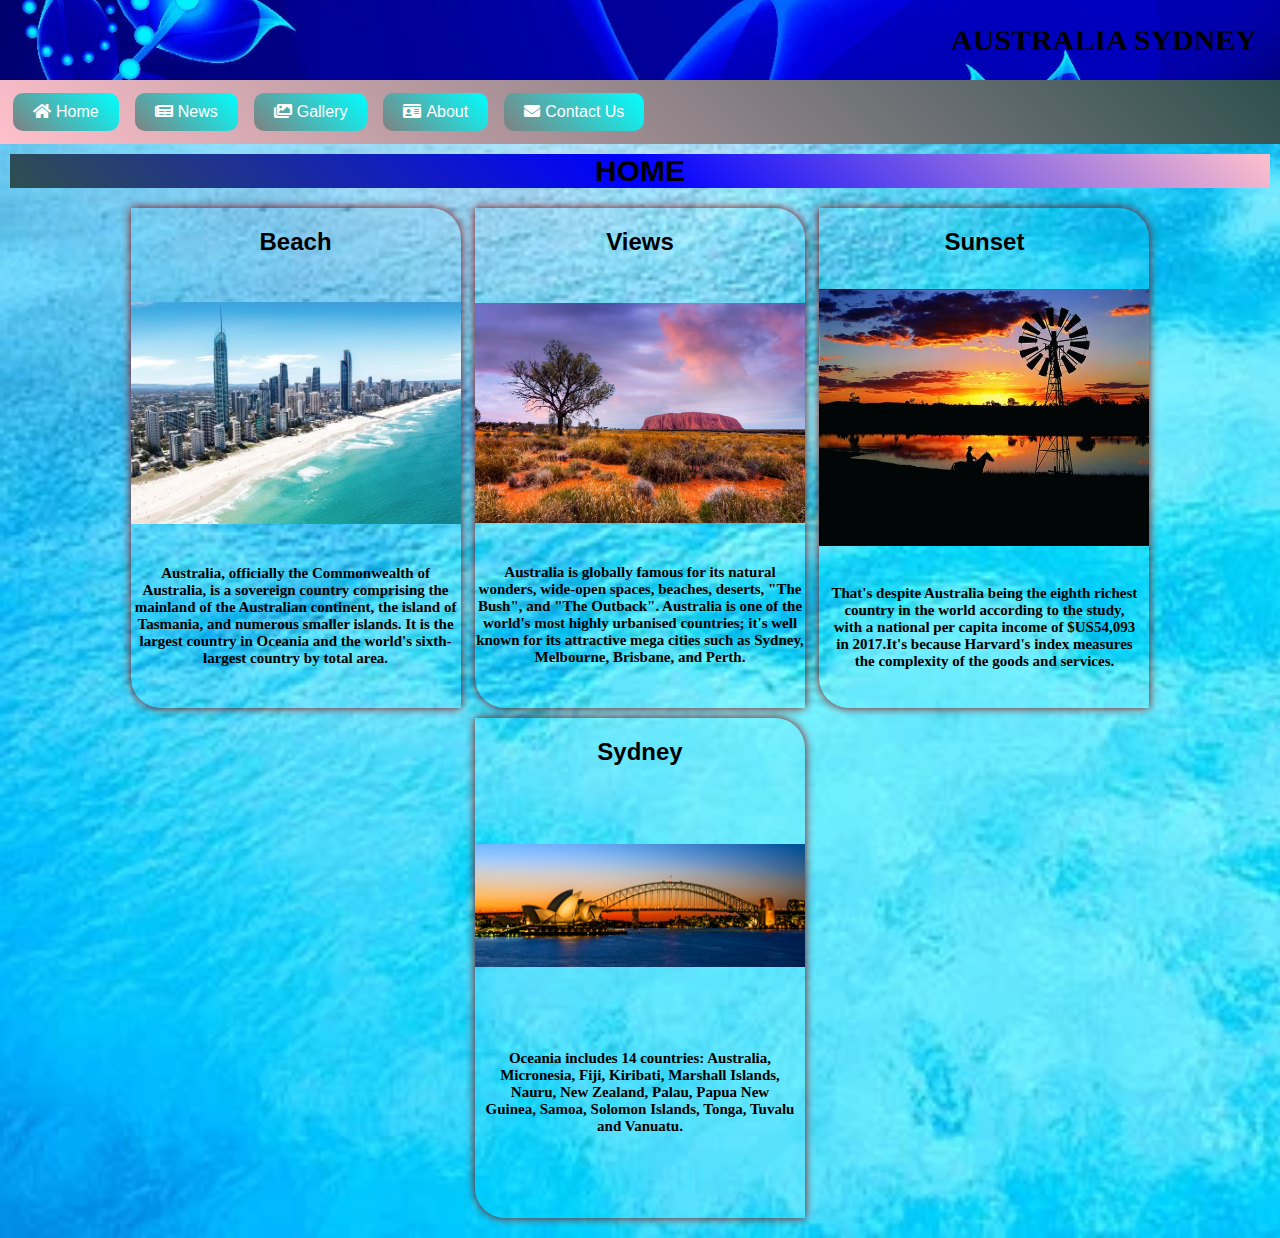
<file: index.html>
<html>
<head>
	<title>HOME</title>
	<link rel="stylesheet"  href="webpagestyles.css">
	<link rel="stylesheet"  href="fontawesome/fonts/css/all.css"> 
</head>
<body>
	<header id="main-header">
		<h1 class="animate__animated animate__zoomIn">AUSTRALIA SYDNEY</h1>
	</header>

	<!--Main Navbar-->
	<div id="sticky">
	<nav id="main-nav" class="animate__animated animate__flipInX">
		<a href="Home.html" class="active" ><i class="fa fa-home"></i>Home</a>
		<a href="News.html" class="active" ><i class="fa fa-newspaper"></i>News</a>
		<a href="Gallery.html" class="active"><i class="fa fa-images"></i>Gallery</a>
		<a href="About.html" class="active"><i class="fa fa-id-card"></i>About</a>
		<a href="Contactus.html" class="active"><i class="fa fa-envelope"></i>Contact Us</a>
	</nav>
</div>
<div id="home">
	<h4>HOME</h4>
	<section id="main-section">
		<article class="main-section-article">
			<h2>Beach</h2>
			<img src="IMAGES/mainimg1.jpg">
			<div class="main-sectio-text">
				<p>Australia, officially the Commonwealth of Australia, is a sovereign country comprising the mainland of the Australian continent, the island of Tasmania, and numerous smaller islands. It is the largest country in Oceania and the world's sixth-largest country by total area.</p>
			</div>
		</article>
		<article class="main-section-article">
			<h2>Views</h2>
			<img src="IMAGES/mainimg2.jpg">
			<div class="main-sectio-text">
				<p>Australia is globally famous for its natural wonders, wide-open spaces, beaches, deserts, "The Bush", and "The Outback". Australia is one of the world's most highly urbanised countries; it's well known for its attractive mega cities such as Sydney, Melbourne, Brisbane, and Perth.</p>
			</div>
		</article>
		<article class="main-section-article">
			<h2>Sunset</h2>
			<img src="IMAGES/mainimg3.jpg">
			<div class="main-section-text">
				<p>That's despite Australia being the eighth richest country in the world according to the study, with a national per capita income of $US54,093 in 2017.It's because Harvard's index measures the complexity of the goods and services. </p>
			</div>
		</article>
	<article class="main-section-article">
			<h2>Sydney</h2>
			<img src="IMAGES/mainimg4.jpg">
			<div class="main-section-text">
				<p>Oceania includes 14 countries: Australia, Micronesia, Fiji, Kiribati, Marshall Islands, Nauru, New Zealand, Palau, Papua New Guinea, Samoa, Solomon Islands, Tonga, Tuvalu and Vanuatu. </p>
			</div>
		</article>
	</section>
</div>
</body>
</html>
</file>
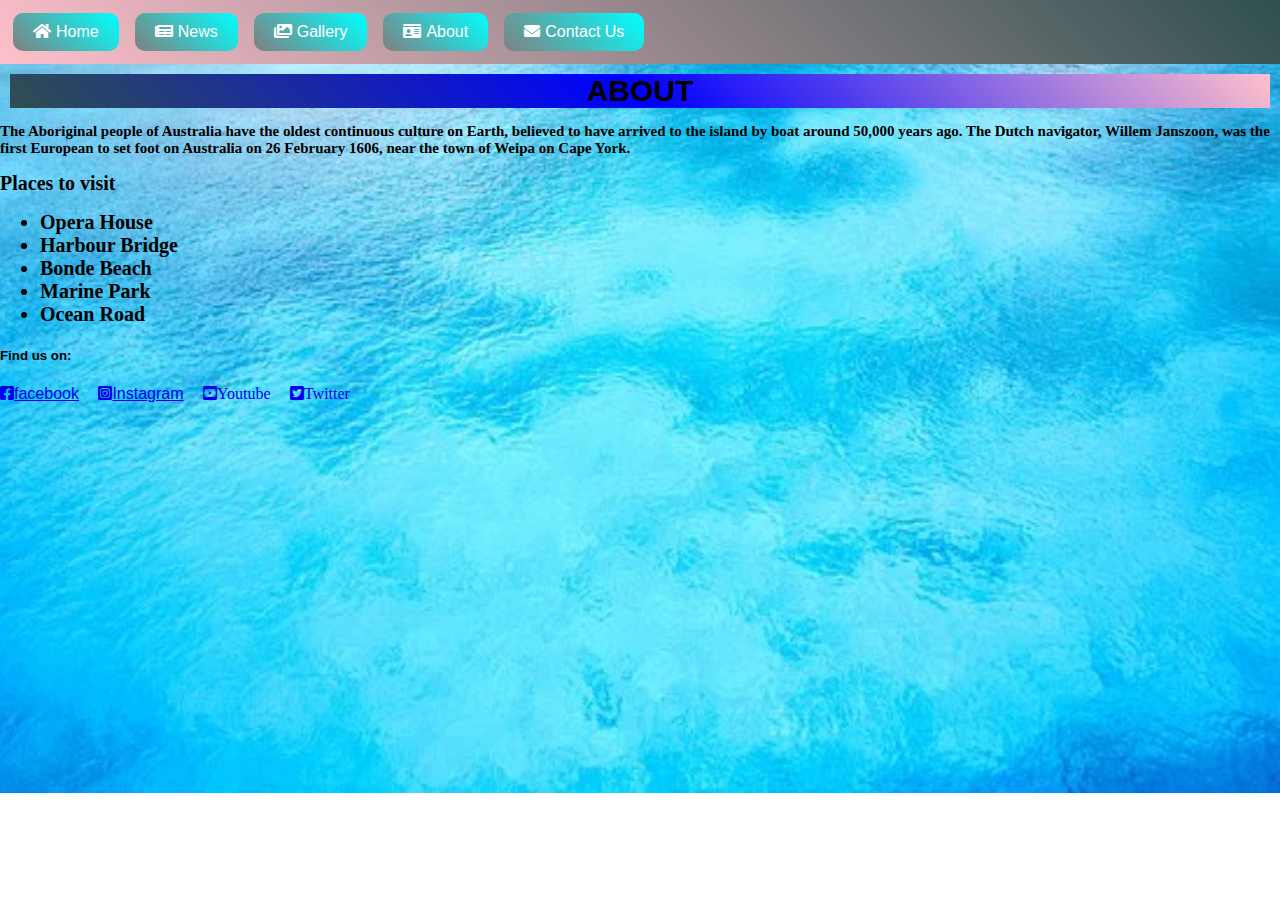
<file: About.html>
<!DOCTYPE html>
<html>
<head>
	<title>About</title>
	<link rel="stylesheet"  href="webpagestyles.css"> 
	<link rel="stylesheet"  href="fontawesome/fonts/css/all.css">
</head>
<body>
	<div id="sticky">
	<nav id="main-nav" class="animate__animated animate__flipInX">
		<a href="Home.html" class="active"><i class="fa fa-home"></i>Home</a>
		<a href="News.html" class="active"><i class="fa fa-newspaper"></i>News</a>
		<a href="Gallery.html" class="active"><i class="fa fa-images"></i>Gallery</a>
		<a href="About.html" class="active"><i class="fa fa-id-card"></i>About</a>
		<a href="Contactus.html" class="active"><i class="fa fa-envelope"></i>Contact Us</a>
	</nav>
</div>
<section>
			<article>
				<h4 id="about">ABOUT</h4>
                 <p>The Aboriginal people of Australia have the oldest continuous culture on Earth, believed to have arrived to the island by boat around 50,000 years ago. The Dutch navigator, Willem Janszoon, was the first European to set foot on Australia on 26 February 1606, near the town of Weipa on Cape York.</p>
                 <h1>Places to visit</h1>
                 <ul>
                 	<li>Opera House</li>
                 	<li> Harbour Bridge</li>
                 	<li>Bonde Beach</li>
                 	<li>Marine Park</li>
                 	<li>Ocean Road</li>
                 </ul>
                 <h5>Find us on:</h5>
                		<a href="https://www.facebook.com/SeeAustralia"><i class="fab fa-facebook-square"></i>facebook</a> 
                		<a href="https://www.instagram.com/australia/"><i class="fab fa-instagram-square" style="margin-left: 15px;"></i></i>Instagram</a>
                		<a href="https://twitter.com/australia"><i class="fab fa-youtube-square" style="margin-left: 15px;">Youtube</i></a>
                		<a href="https://twitter.com/australia"><i class="fab fa-twitter-square" style="margin-left: 15px;">Twitter</i></a>
                		<br>
                       <article><iframe src="https://www.google.com/maps/embed?pb=!1m18!1m12!1m3!1d60995331.731895074!2d95.05343295433192!3d-21.078268972833026!2m3!1f0!2f0!3f0!3m2!1i1024!2i768!4f13.1!3m3!1m2!1s0x2b2bfd076787c5df%3A0x538267a1955b1352!2sAustralia!5e0!3m2!1sen!2sin!4v1614496835768!5m2!1sen!2sin"width="550" height="300" style="border:0;margin-left:200px; padding-top: 50px;" allowfullscreen="navigator" loading="loading"></iframe></article>
			</article>
			
		</section>
</body>
</html>
</file>
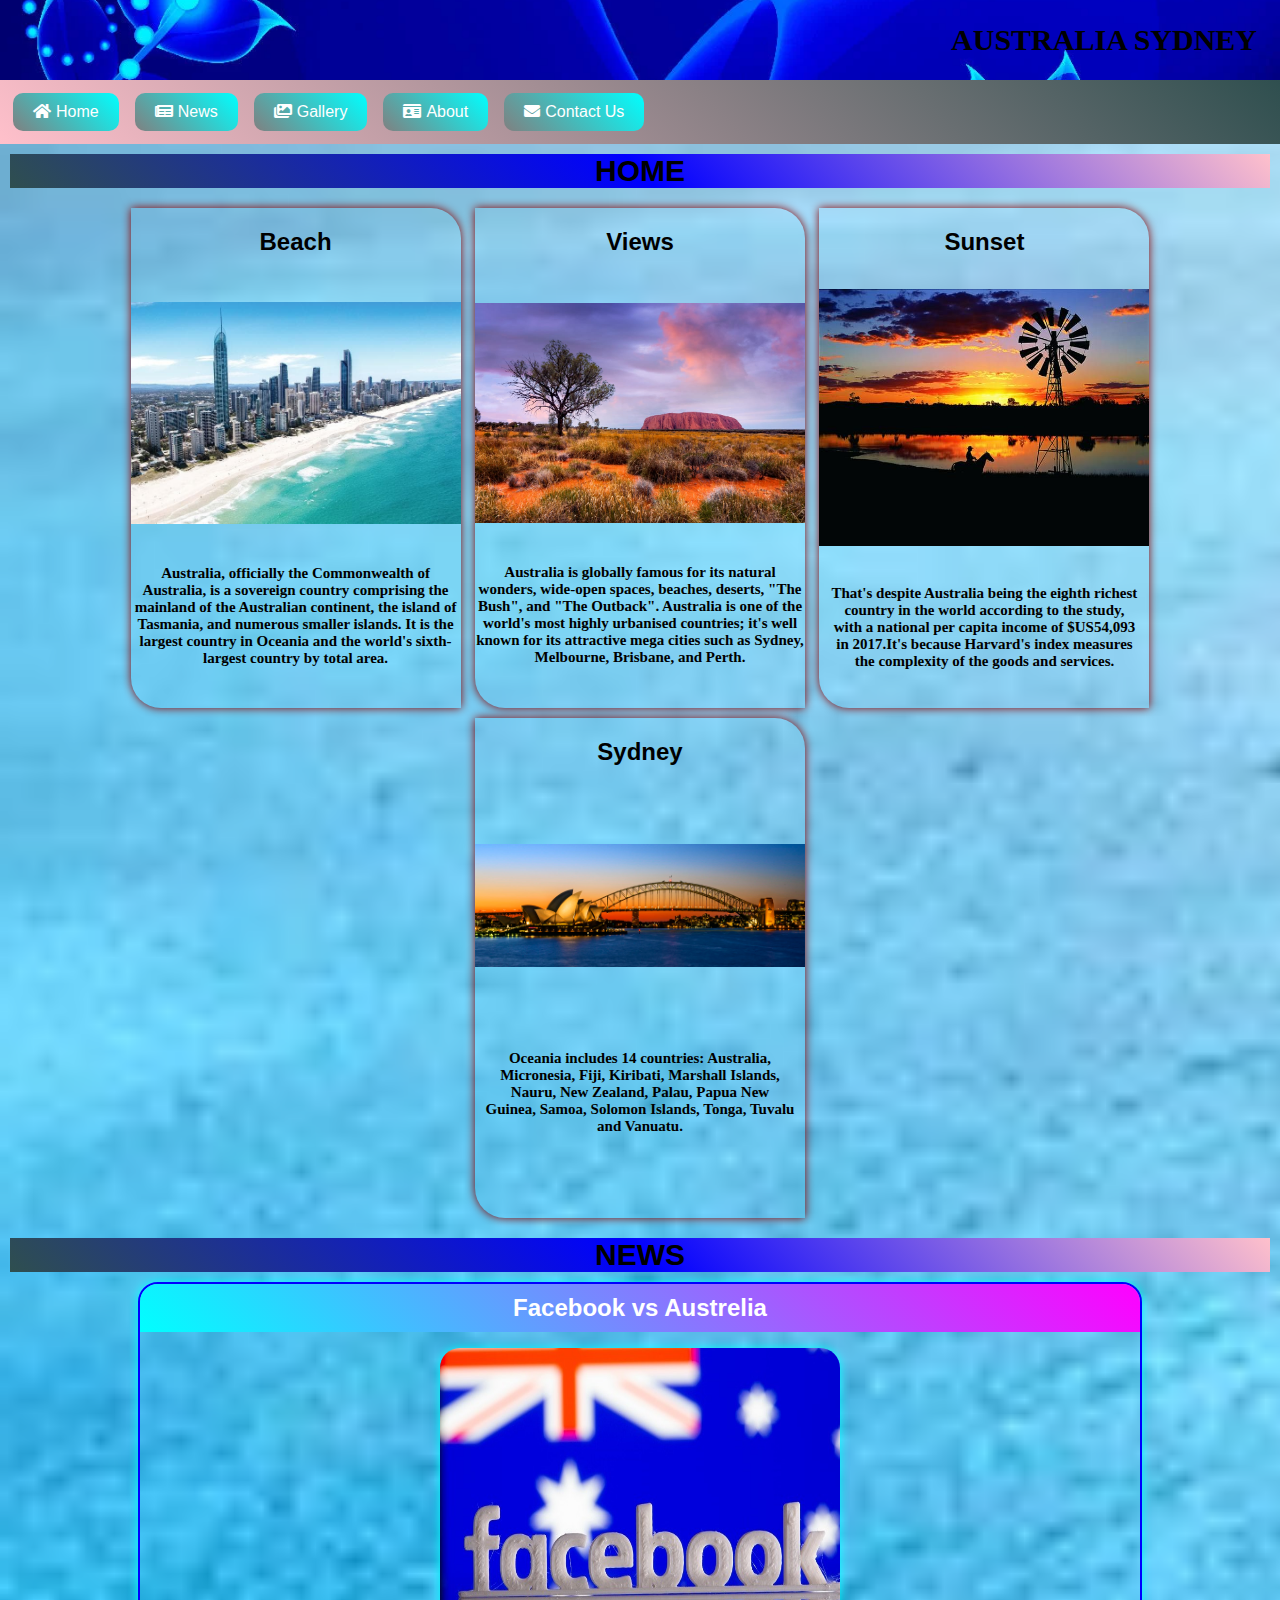
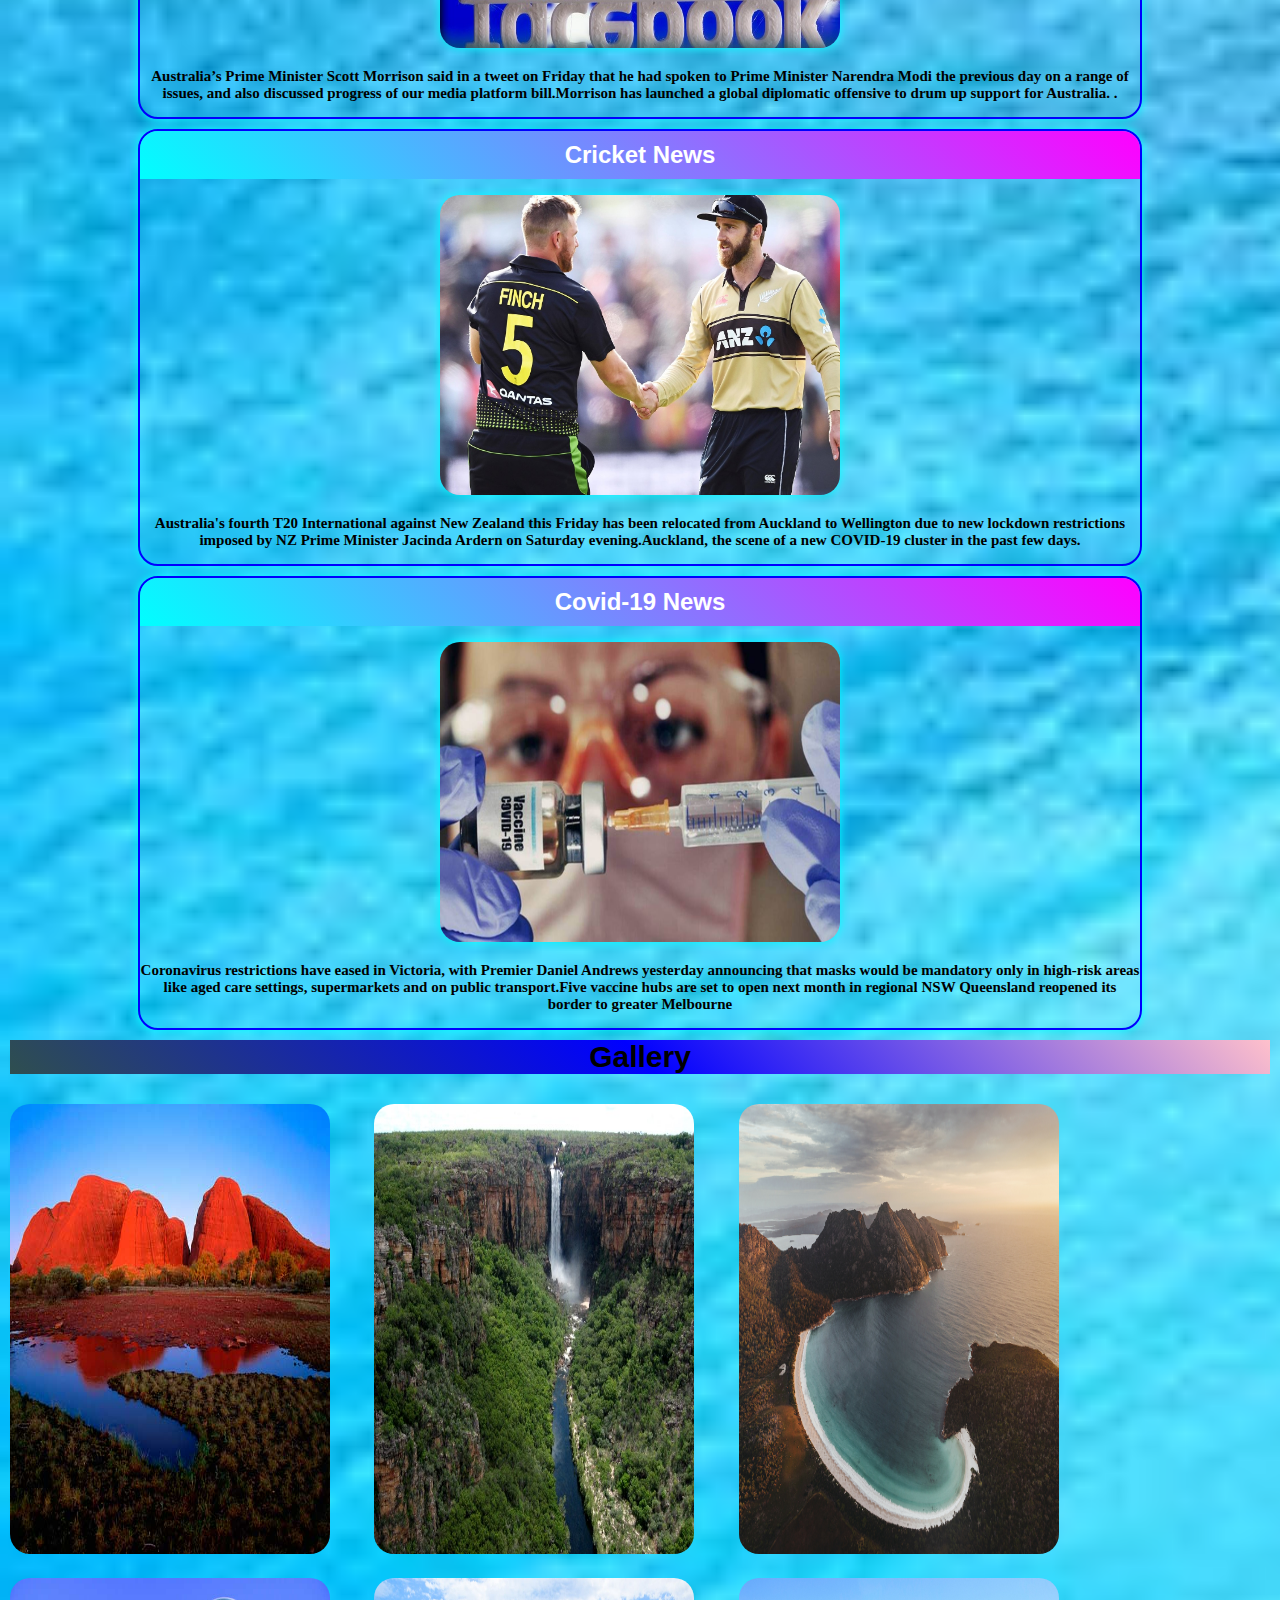
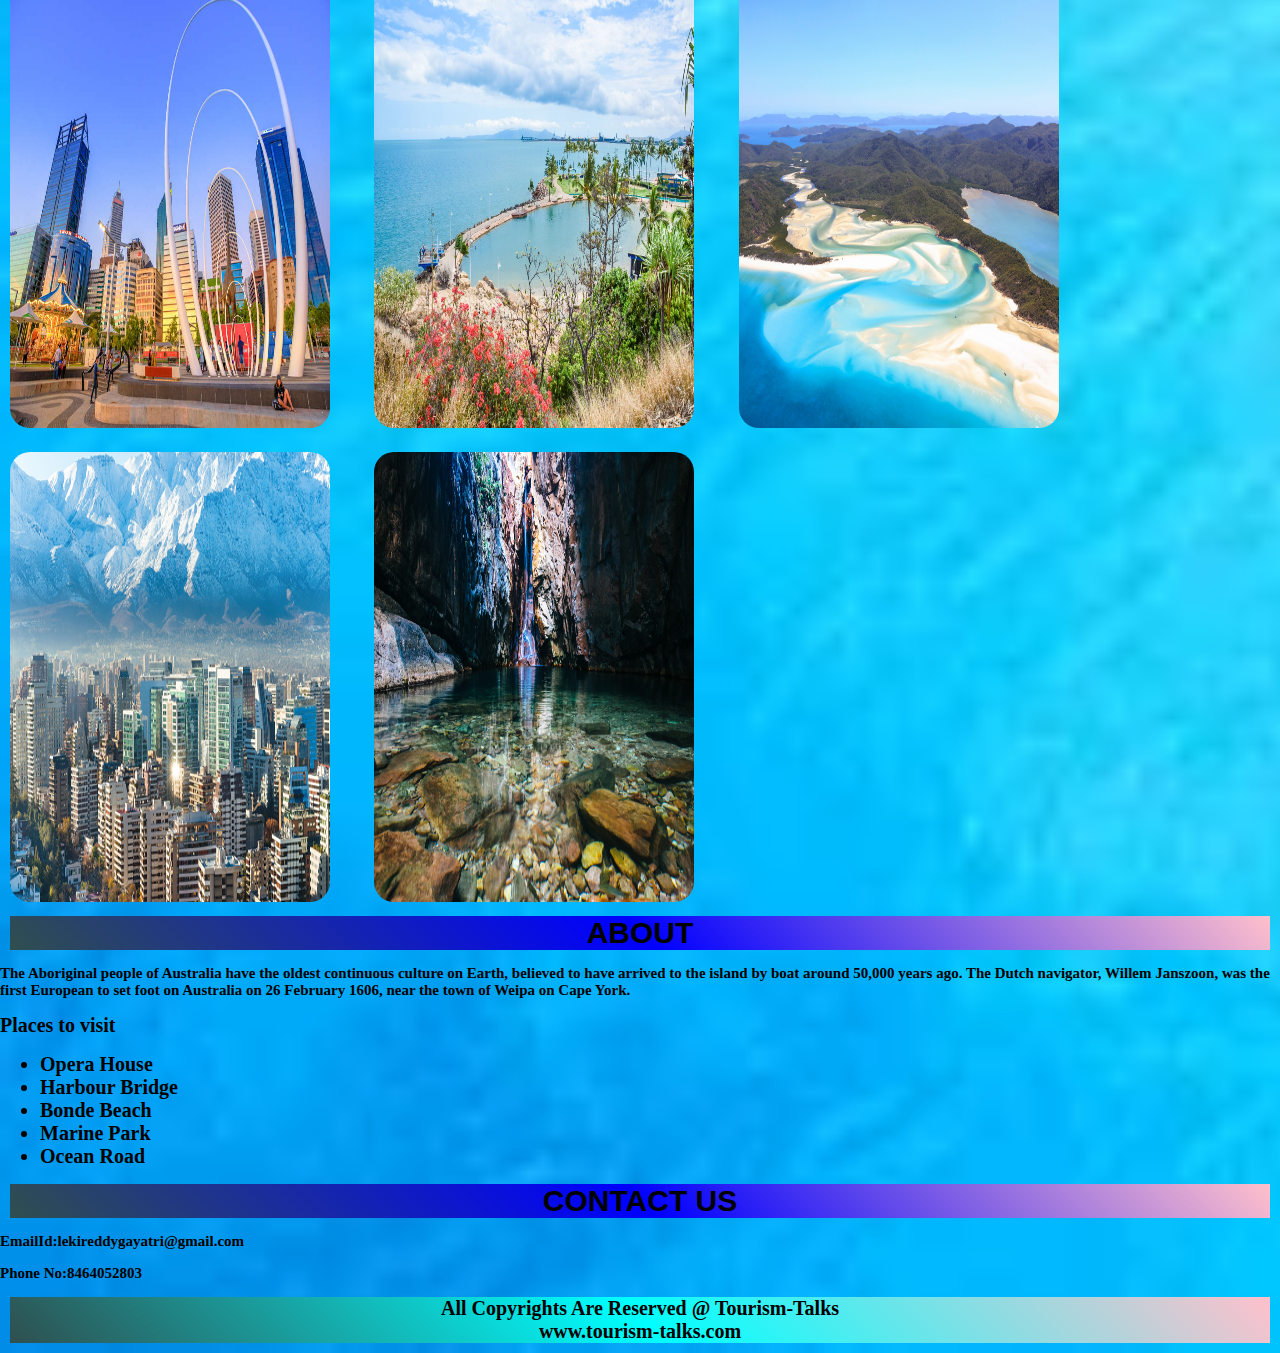
<file: australia.html>
<!DOCTYPE html>
<html>
<head>
	<title>HOME PAGE</title>
	<link rel="stylesheet"  href="webpagestyles.css"> 
	<link rel="stylesheet" href="https://cdnjs.cloudflare.com/ajax/libs/animate.css/4.1.1/animate.min.css"/>
	<link rel="stylesheet"  href="fontawesome/fonts/css/all.css">
</head>
<body>
	<!--Main Header-->
	<header id="main-header">
		<h1 class="animate__animated animate__zoomIn">AUSTRALIA SYDNEY</h1>
	</header>

	<!--Main Navbar-->
	<div id="sticky">
	<nav id="main-nav" class="animate__animated animate__flipInX">
		<a href="#home" class="active"><i class="fa fa-home"></i>Home</a>
		<a href="#news" class="active"><i class="fa fa-newspaper"></i>News</a>
		<a href="#gallery" class="active"><i class="fa fa-images"></i>Gallery</a>
		<a href="#about" class="active"><i class="fa fa-id-card"></i>About</a>
		<a href="#contactus" class="active"><i class="fa fa-envelope"></i>Contact Us</a>
	</nav>
</div>
	<!--Main-Section-->
	<div id="home">
		<h4>HOME</h4>
	<section id="main-section">
		<article class="main-section-article">
			<h2>Beach</h2>
			<img src="IMAGES/mainimg1.jpg">
			<div class="main-sectio-text">
				<p>Australia, officially the Commonwealth of Australia, is a sovereign country comprising the mainland of the Australian continent, the island of Tasmania, and numerous smaller islands. It is the largest country in Oceania and the world's sixth-largest country by total area.</p>
			</div>
		</article>
		<article class="main-section-article">
			<h2>Views</h2>
			<img src="IMAGES/mainimg2.jpg">
			<div class="main-sectio-text">
				<p>Australia is globally famous for its natural wonders, wide-open spaces, beaches, deserts, "The Bush", and "The Outback". Australia is one of the world's most highly urbanised countries; it's well known for its attractive mega cities such as Sydney, Melbourne, Brisbane, and Perth.</p>
			</div>
		</article>
		<article class="main-section-article">
			<h2>Sunset</h2>
			<img src="IMAGES/mainimg3.jpg">
			<div class="main-section-text">
				<p>That's despite Australia being the eighth richest country in the world according to the study, with a national per capita income of $US54,093 in 2017.It's because Harvard's index measures the complexity of the goods and services. </p>
			</div>
		</article>
	<article class="main-section-article">
			<h2>Sydney</h2>
			<img src="IMAGES/mainimg4.jpg">
			<div class="main-section-text">
				<p>Oceania includes 14 countries: Australia, Micronesia, Fiji, Kiribati, Marshall Islands, Nauru, New Zealand, Palau, Papua New Guinea, Samoa, Solomon Islands, Tonga, Tuvalu and Vanuatu. </p>
			</div>
		</article>
	</section>
</div>
		<!--Facebook News-->
		<div id="news">
			<h4>NEWS</h4>
		<section id="main-section-news">
		<article class="main-section-news-article">
			<h2>Facebook vs Austrelia</h2>
			<figure class="zoom">
			<img src="IMAGES/newsimg1.jpg">
			</figure>
				<p>Australia’s Prime Minister Scott Morrison said in a tweet on Friday that he had spoken to Prime Minister Narendra Modi the previous day on a range of issues, and also discussed progress of our media platform bill.Morrison has launched a global diplomatic offensive to drum up support for Australia. .</p>
		</article>
	</section>
		<!--cricket News-->
		<section id="main-section-news">
		<article class="main-section-news-article">
			<h2>Cricket News</h2>
			<figure class="zoom">
			<img src="IMAGES/newsimg2.jpg">
		</figure>
				<p>Australia's fourth T20 International against New Zealand this Friday has been relocated from Auckland to Wellington due to new lockdown restrictions imposed by NZ Prime Minister Jacinda Ardern on Saturday evening.Auckland, the scene of a new COVID-19 cluster in the past few days.</p>
		</article>
	</section>
		<!--vodka News-->
		<section id="main-section-news">
		<article class="main-section-news-article">
			<h2>Covid-19 News</h2>
			<figure class="zoom">
			<img src="IMAGES/newsimg3.jpg">
		</figure>
				<p>Coronavirus restrictions have eased in Victoria, with Premier Daniel Andrews yesterday announcing that masks would be mandatory only in high-risk areas like aged care settings, supermarkets and on public transport.Five vaccine hubs are set to open next month in regional NSW Queensland reopened its border to greater Melbourne</p>
		</article>
	</section>
</div>
	<!-- Gallery -->
	    <div id="gallery">
		<h4>Gallery</h4>
		<img src="IMAGES/galleryimg1.jpg">
		<img src="IMAGES/galleryimg2.jpg">
		<img src="IMAGES/galleryimg3.jpg">
		<img src="IMAGES/galleryimg4.jpg">
		<img src="IMAGES/galleryimg5.jpg">
		<img src="IMAGES/galleryimg6.jpg">
		<img src="IMAGES/galleryimg7.jpg">
		<img src="IMAGES/galleryimg8.jpg">
	</div>
		<section>
			<article>
				<h4 id="about">ABOUT</h4>
                 <p>The Aboriginal people of Australia have the oldest continuous culture on Earth, believed to have arrived to the island by boat around 50,000 years ago. The Dutch navigator, Willem Janszoon, was the first European to set foot on Australia on 26 February 1606, near the town of Weipa on Cape York.</p>
                 <h1>Places to visit</h1>
                 <ul>
                 	<li>Opera House</li>
                 	<li> Harbour Bridge</li>
                 	<li>Bonde Beach</li>
                 	<li>Marine Park</li>
                 	<li>Ocean Road</li>
                 </ul>
			</article>
		</section>
		<section>
			<article>
				<h4 id="contactus">CONTACT US</h4>
				<p><b>EmailId:</b>lekireddygayatri@gmail.com</p>
				<p><b>Phone No:</b>8464052803</p>

			</article>
		</section>
		<footer>
				<div><p>All Copyrights Are Reserved @ Tourism-Talks 
					<br>www.tourism-talks.com</p></div>
		</footer>
</body>
</html>
</file>
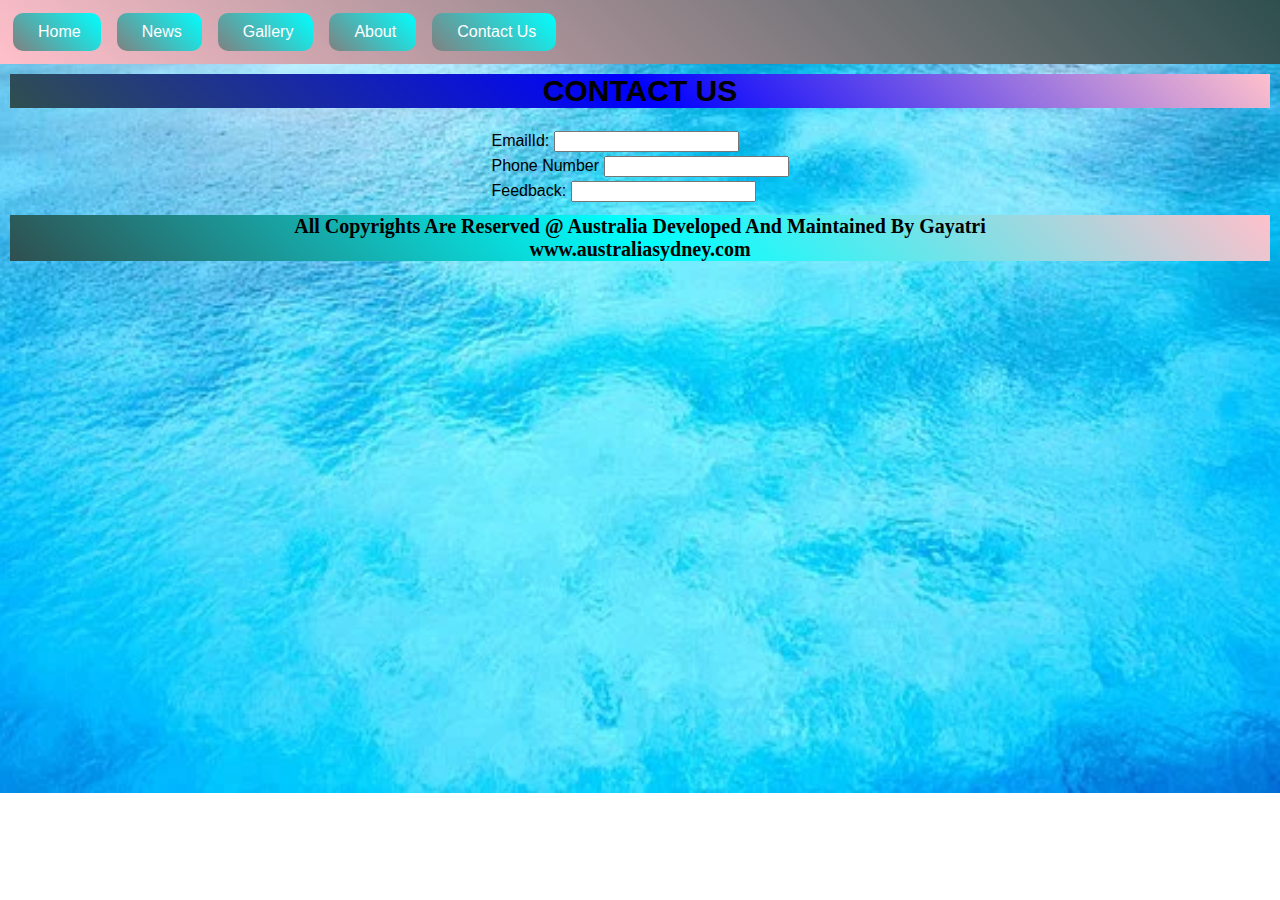
<file: Contactus.html>
<!DOCTYPE html>
<html>
<head>
	<title>CONTACTUS</title>
	<link rel="stylesheet"  href="webpagestyles.css"> 
</head>
<body>
	<div id="sticky">
	<nav id="main-nav" class="animate__animated animate__flipInX">
		<a href="Home.html" class="active"><i class="fa fa-home"></i>Home</a>
		<a href="News.html" class="active"><i class="fa fa-newspaper"></i>News</a>
		<a href="Gallery.html" class="active"><i class="fa fa-images"></i>Gallery</a>
		<a href="About.html" class="active"><i class="fa fa-id-card"></i>About</a>
		<a href="Contactus.html" class="active"><i class="fa fa-envelope"></i>Contact Us</a>
	</nav>
</div>
<section id="contactus">
			<article>
			<h4 id="contactus">CONTACT US</h4>
			<table align="center"style="margin-top: 20px;">
				<tr>
					<td><label>EmailId:</label>
						<input type="emailid"></td>
					</tr>
						<tr>
						<td><label>Phone Number</label>
						<input type="number"></td></tr>
						<tr><td><label>Feedback:</label>
						<input type="textarea"></td></tr>
			</table>
		</section>
		<footer>
				<div><p>All Copyrights Are Reserved @ Australia
					   Developed And Maintained By Gayatri
					<br>www.australiasydney.com</p></div>
		</footer>
</body>
</html>
</file>
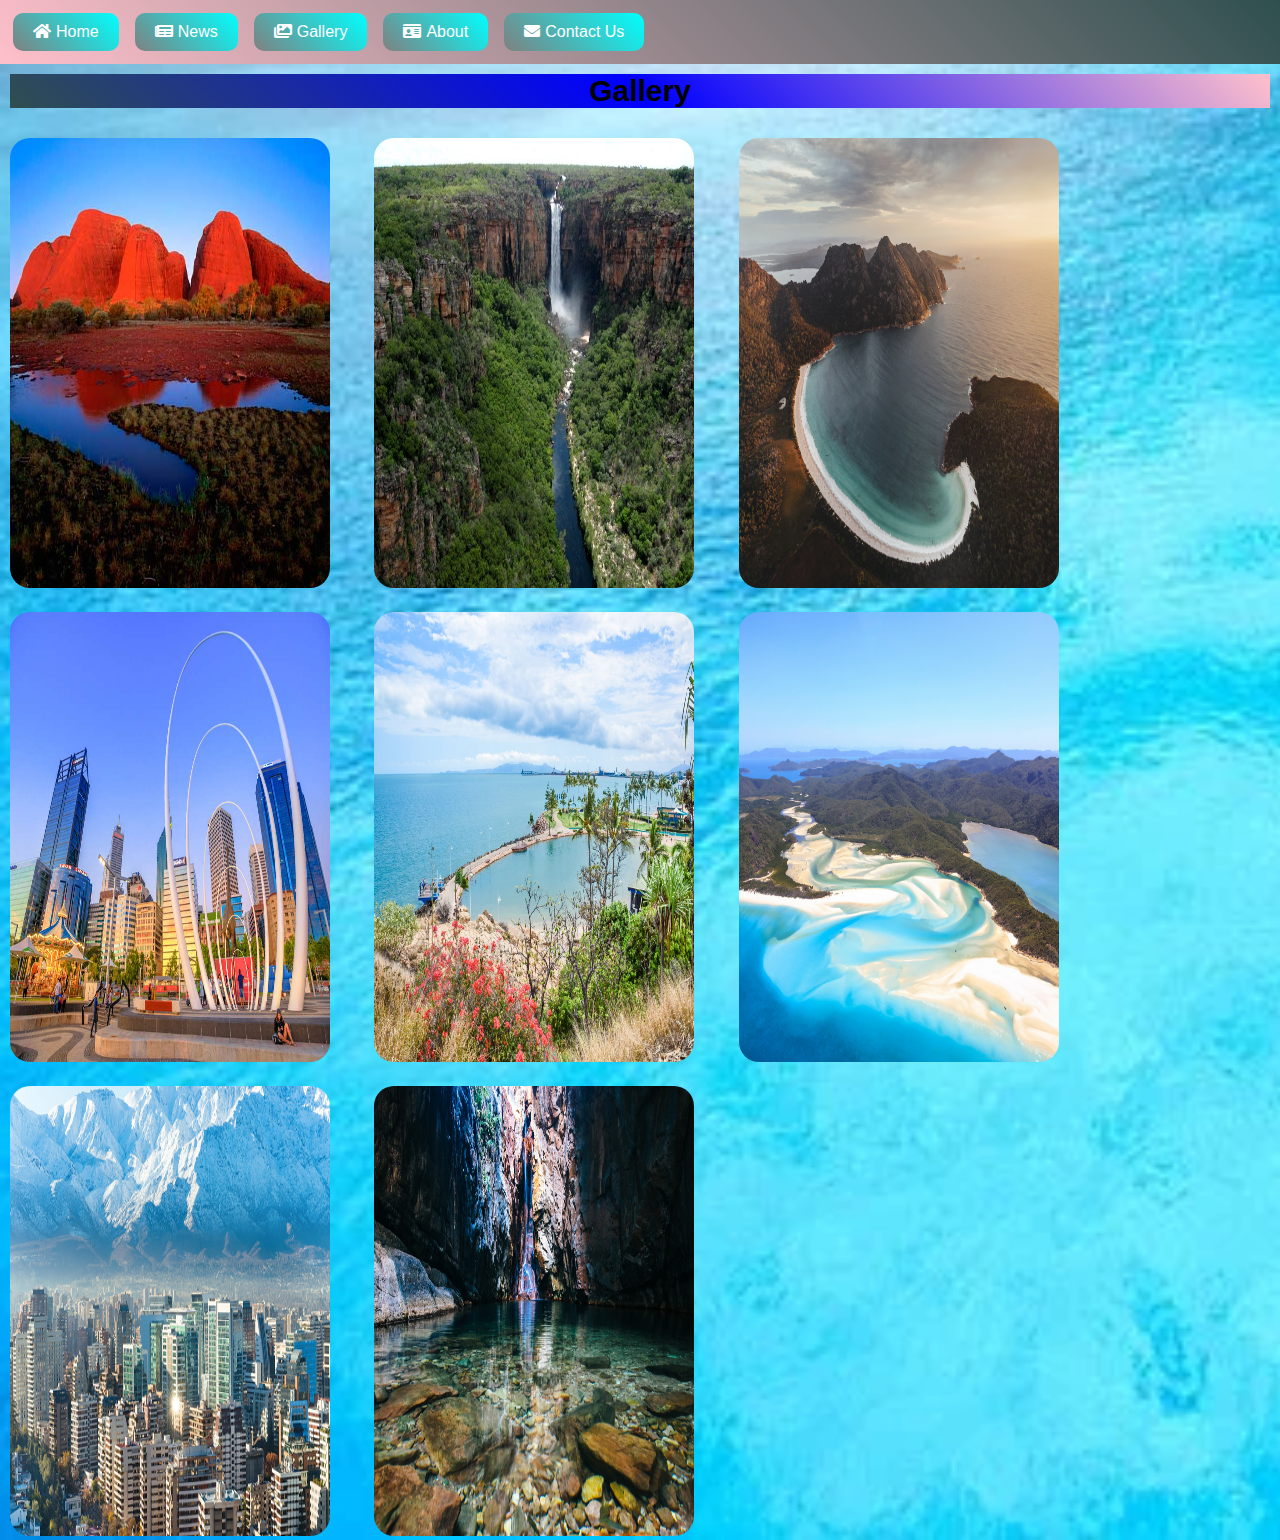
<file: Gallery.html>
<!DOCTYPE html>
<html>
<head>
	<title>Gallery</title>
<link rel="stylesheet"  href="webpagestyles.css"> 
<link rel="stylesheet"  href="fontawesome/fonts/css/all.css">
</head>
<body>
	<div id="sticky">
	<nav id="main-nav" class="animate__animated animate__flipInX">
		<a href="Home.html" class="active"><i class="fa fa-home"></i>Home</a>
		<a href="News.html" class="active"><i class="fa fa-newspaper"></i>News</a>
		<a href="Gallery.html" class="active"><i class="fa fa-images"></i>Gallery</a>
		<a href="About.html" class="active"><i class="fa fa-id-card"></i>About</a>
		<a href="Contactus.html" class="active"><i class="fa fa-envelope"></i>Contact Us</a>
	</nav>
</div>
<!-- Gallery -->
	    <div id="gallery">
		<h4>Gallery</h4>
		<img src="IMAGES/galleryimg1.jpg">
		<img src="IMAGES/galleryimg2.jpg">
		<img src="IMAGES/galleryimg3.jpg">
		<img src="IMAGES/galleryimg4.jpg">
		<img src="IMAGES/galleryimg5.jpg">
		<img src="IMAGES/galleryimg6.jpg">
		<img src="IMAGES/galleryimg7.jpg">
		<img src="IMAGES/galleryimg8.jpg">
	</div>
</body>
</html>
</file>
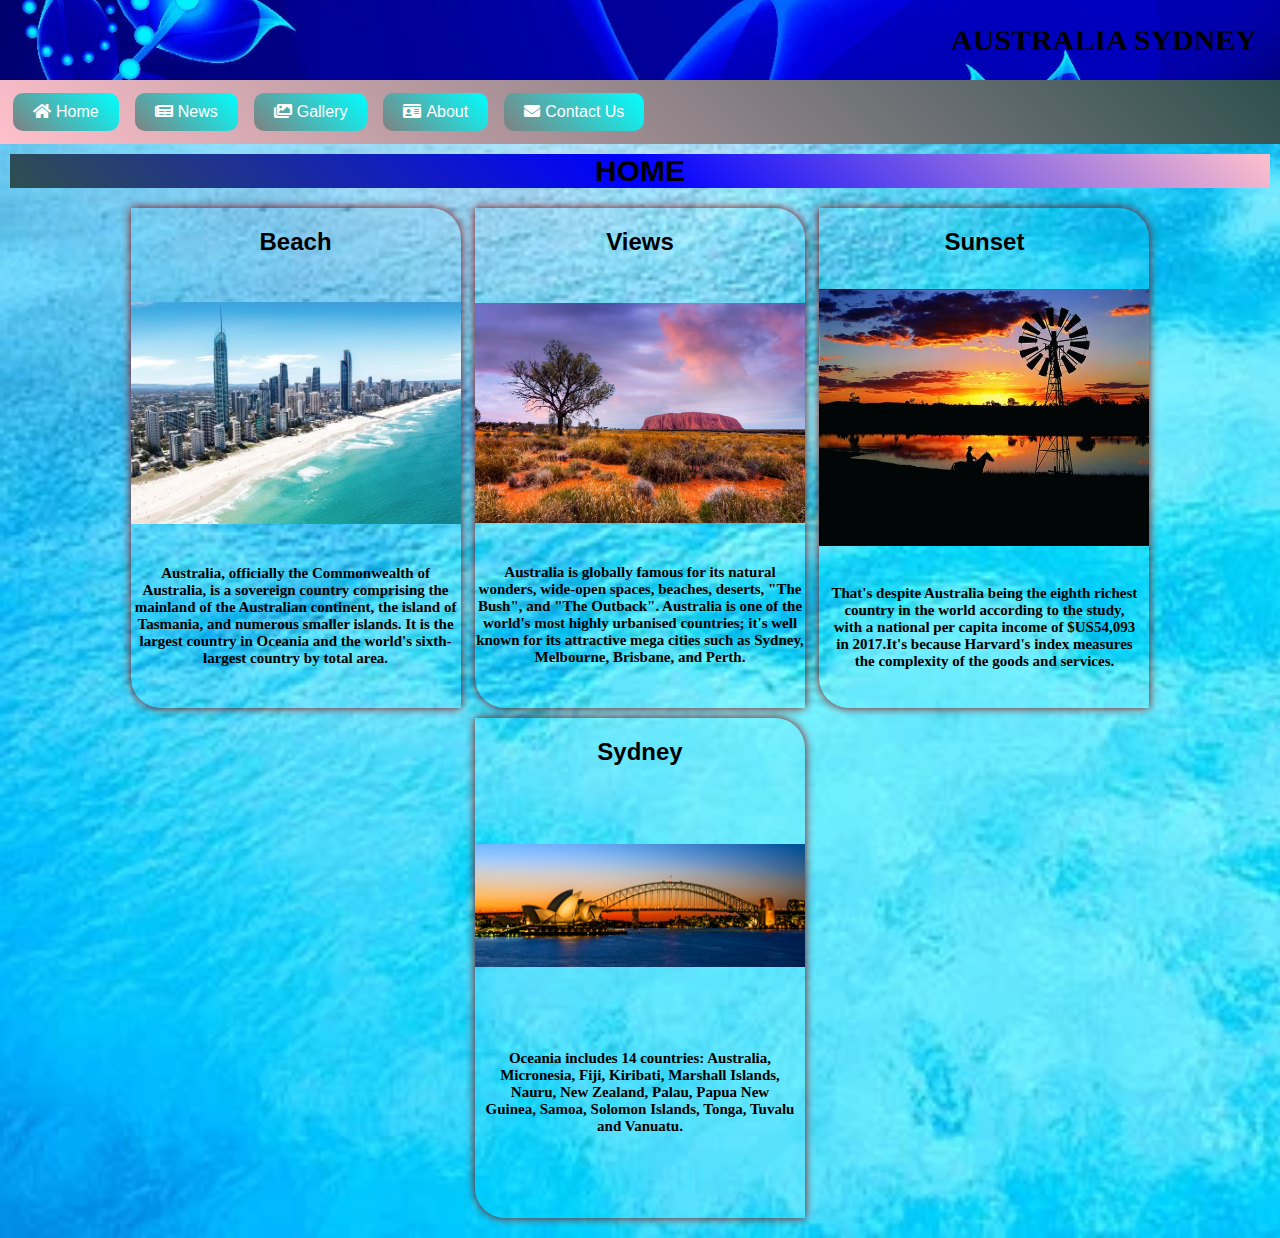
<file: Home.html>
<html>
<head>
	<title>HOME</title>
	<link rel="stylesheet"  href="webpagestyles.css">
	<link rel="stylesheet"  href="fontawesome/fonts/css/all.css"> 
</head>
<body>
	<header id="main-header">
		<h1 class="animate__animated animate__zoomIn">AUSTRALIA SYDNEY</h1>
	</header>

	<!--Main Navbar-->
	<div id="sticky">
	<nav id="main-nav" class="animate__animated animate__flipInX">
		<a href="Home.html" class="active" target="Home.html"><i class="fa fa-home"></i>Home</a>
		<a href="News.html" class="active" target="News.html"><i class="fa fa-newspaper"></i>News</a>
		<a href="Gallery.html" class="active" target="Gallery.html"><i class="fa fa-images"></i>Gallery</a>
		<a href="About.html" class="active" target="About.html"><i class="fa fa-id-card"></i>About</a>
		<a href="Contactus.html" class="active" target="Contactus.html"><i class="fa fa-envelope"></i>Contact Us</a>
	</nav>
</div>
<div id="home">
	<h4>HOME</h4>
	<section id="main-section">
		<article class="main-section-article">
			<h2>Beach</h2>
			<img src="IMAGES/mainimg1.jpg">
			<div class="main-sectio-text">
				<p>Australia, officially the Commonwealth of Australia, is a sovereign country comprising the mainland of the Australian continent, the island of Tasmania, and numerous smaller islands. It is the largest country in Oceania and the world's sixth-largest country by total area.</p>
			</div>
		</article>
		<article class="main-section-article">
			<h2>Views</h2>
			<img src="IMAGES/mainimg2.jpg">
			<div class="main-sectio-text">
				<p>Australia is globally famous for its natural wonders, wide-open spaces, beaches, deserts, "The Bush", and "The Outback". Australia is one of the world's most highly urbanised countries; it's well known for its attractive mega cities such as Sydney, Melbourne, Brisbane, and Perth.</p>
			</div>
		</article>
		<article class="main-section-article">
			<h2>Sunset</h2>
			<img src="IMAGES/mainimg3.jpg">
			<div class="main-section-text">
				<p>That's despite Australia being the eighth richest country in the world according to the study, with a national per capita income of $US54,093 in 2017.It's because Harvard's index measures the complexity of the goods and services. </p>
			</div>
		</article>
	<article class="main-section-article">
			<h2>Sydney</h2>
			<img src="IMAGES/mainimg4.jpg">
			<div class="main-section-text">
				<p>Oceania includes 14 countries: Australia, Micronesia, Fiji, Kiribati, Marshall Islands, Nauru, New Zealand, Palau, Papua New Guinea, Samoa, Solomon Islands, Tonga, Tuvalu and Vanuatu. </p>
			</div>
		</article>
	</section>
</div>
</body>
</html>
</file>
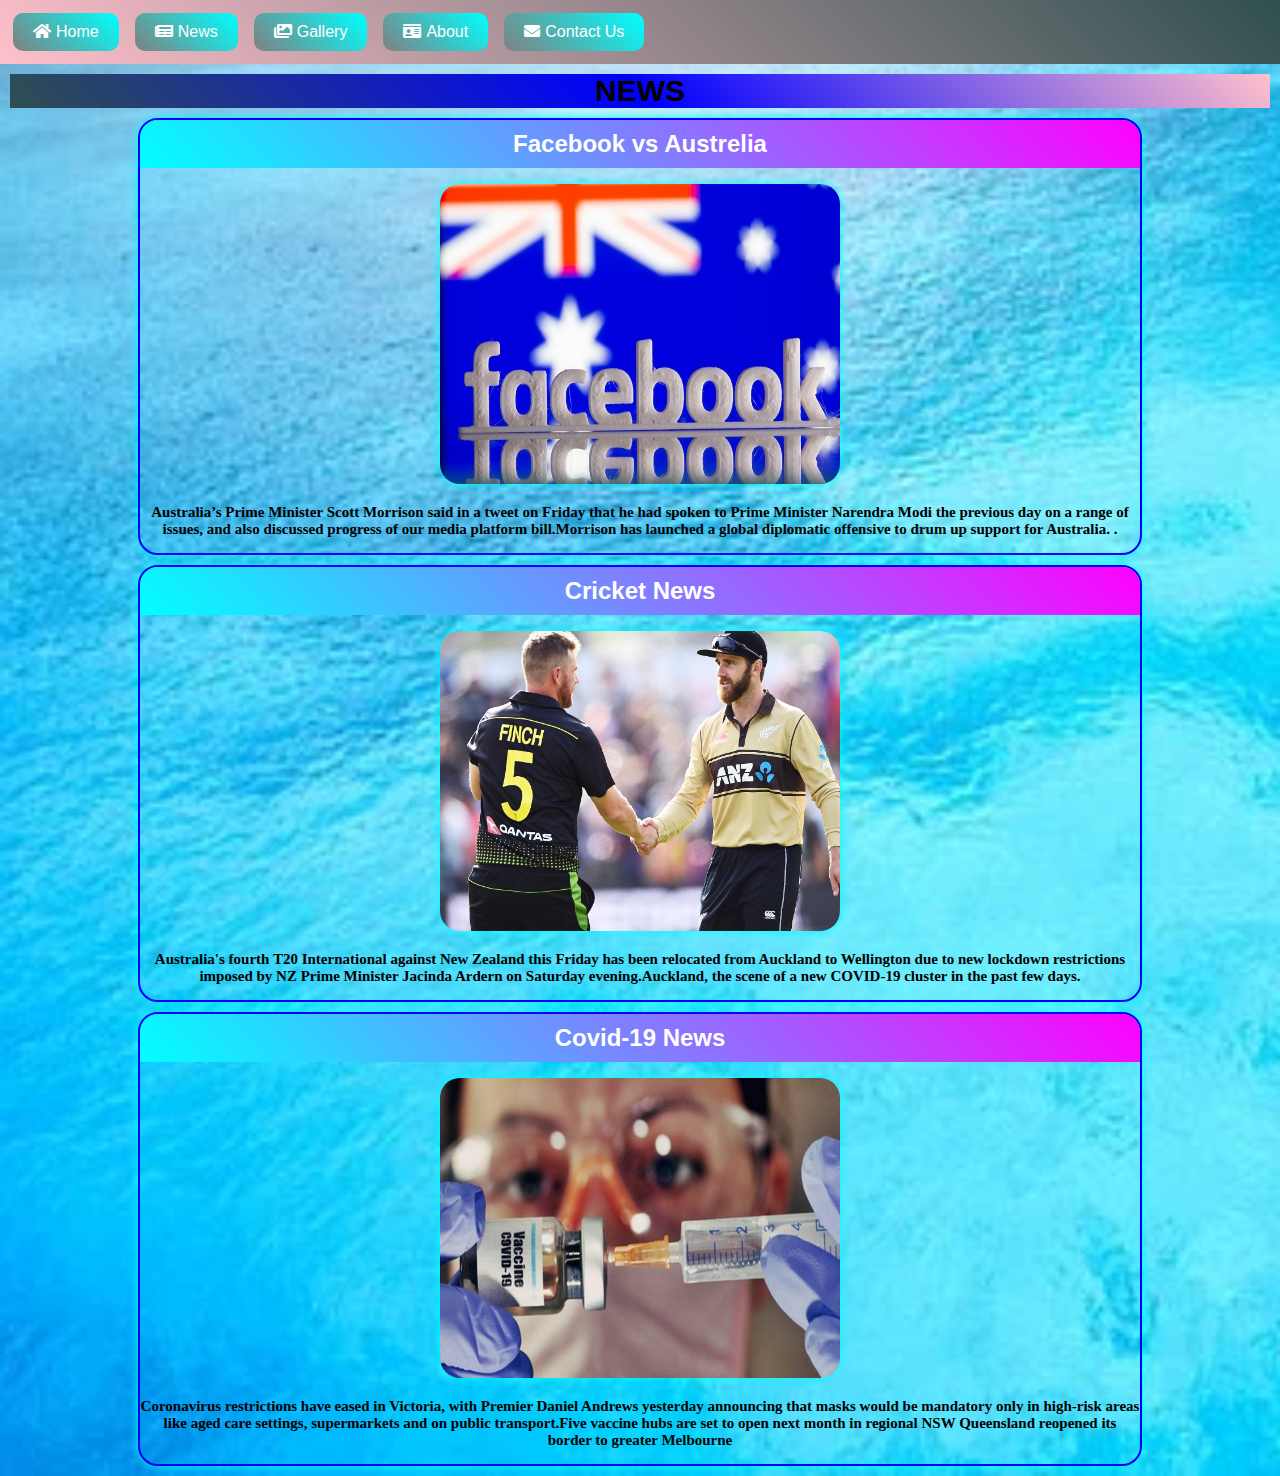
<file: News.html>
<!DOCTYPE html>
<html>
<head>
	<title>NEWS</title>
	<link rel="stylesheet"  href="webpagestyles.css"> 
	<link rel="stylesheet"  href="fontawesome/fonts/css/all.css">
</head>
<body>
	<div id="sticky">
	<nav id="main-nav" class="animate__animated animate__flipInX">
		<a href="Home.html" class="active"><i class="fa fa-home"></i>Home</a>
		<a href="News.html" class="active"><i class="fa fa-newspaper"></i>News</a>
		<a href="Gallery.html" class="active"><i class="fa fa-images"></i>Gallery</a>
		<a href="About.html" class="active"><i class="fa fa-id-card"></i>About</a>
		<a href="Contactus.html" class="active"><i class="fa fa-envelope"></i>Contact Us</a>
	</nav>
</div>
<!--Facebook News-->
		<div id="news">
			<h4>NEWS</h4>
		<section id="main-section-news">
		<article class="main-section-news-article">
			<h2>Facebook vs Austrelia</h2>
			<figure class="zoom">
			<img src="IMAGES/newsimg1.jpg">
			</figure>
				<p>Australia’s Prime Minister Scott Morrison said in a tweet on Friday that he had spoken to Prime Minister Narendra Modi the previous day on a range of issues, and also discussed progress of our media platform bill.Morrison has launched a global diplomatic offensive to drum up support for Australia. .</p>
		</article>
	</section>
		<!--cricket News-->
		<section id="main-section-news">
		<article class="main-section-news-article">
			<h2>Cricket News</h2>
			<figure class="zoom">
			<img src="IMAGES/newsimg2.jpg">
		</figure>
				<p>Australia's fourth T20 International against New Zealand this Friday has been relocated from Auckland to Wellington due to new lockdown restrictions imposed by NZ Prime Minister Jacinda Ardern on Saturday evening.Auckland, the scene of a new COVID-19 cluster in the past few days.</p>
		</article>
	</section>
		<!--vodka News-->
		<section id="main-section-news">
		<article class="main-section-news-article">
			<h2>Covid-19 News</h2>
			<figure class="zoom">
			<img src="IMAGES/newsimg3.jpg">
		</figure>
				<p>Coronavirus restrictions have eased in Victoria, with Premier Daniel Andrews yesterday announcing that masks would be mandatory only in high-risk areas like aged care settings, supermarkets and on public transport.Five vaccine hubs are set to open next month in regional NSW Queensland reopened its border to greater Melbourne</p>
		</article>
	</section>
</div>
</body>
</html>
</file>
<file: webpagestyles.css>
body
{
	margin:0px;
	font-family:'Arial',sans-serif;
	background-image:url("IMAGES/background.jpg");
	background-size: cover;
	background-repeat: no-repeat;
}
/*----------Main-Header----------*/
#main-header
{
	background:white url('IMAGES/heading.webp') no-repeat scroll center;
	background-size:cover;
	padding:23px;
	text-align:right;
}
#main-header h1
{
	margin:0px;
	color:black;
	font-size:30px;
}
/*----------Main-Navbar----------*/
#main-nav
{
	background:linear-gradient(45deg,pink,darkslategrey);
	padding:5px;
	display:flex;
	flex-direction:row;
}
#main-nav a
{
	color:white;
	text-decoration:none;
	margin:8px;
	display:inline-block;
	padding:10px 20px;
}
#main-nav a.active
{
	background:linear-gradient(45deg,grey,cyan);
	border-radius:10px;
	color:white;
}
#main-nav a:hover
{
	background:linear-gradient(45deg,grey,magenta);
	border-radius:10px;
	box-shadow:0 0 10px white;
}
.fa
{
	padding-right:5px;
}

/*----------Main-Section----------*/
#main-section
{
	text-align:center;
	margin:15px 0px;
}
#main-section .main-section-article
{
	box-shadow:0 0 10px darkred;
	width:330px;
	height:500px;
	margin:5px;
	display:inline-grid;
	border-radius:0px 30px 0px 30px;
	transition:all 0.5s;
}
#main-section .main-section-article:hover
{
	width:340px;
	cursor:pointer;
}
.main-section-article img
{
	width:100%;
}
.main-section-article .main-section-text
{
	padding:10px;
}
/*----------Main-Section-News----------*/
#main-section-news
{
	width:80%;
	margin:auto;
}
#main-section-news .main-section-news-article
{
	border:2px solid blue;
	box-shadow:0 0 10px cyan;
	border-radius:20px;
	margin:10px;
	overflow:hidden;
	text-align:center;
}
#main-section-news .main-section-news-article img
{
	width:400px;
	height:300px;
	box-shadow:0 0 10px cyan;
	border-radius:20px;
	transition:all 0.5s;
}
#main-section-news .main-section-news-article img:hover
{
	transform:scale(1.1,1.1);
}
#main-section-news .main-section-news-article h2
{
	background:linear-gradient(45deg,cyan,magenta);
	color:white;
	margin:0px;
	padding:10px;
}
h4
{
	margin:10px;
	font-size:30px;
	text-align: center;
	background:linear-gradient(45deg,darkslategrey,blue,pink);
}
#gallery img
{
	width: 25%;
	height: 450px;
	margin-right: 30px;
	margin-top: 20px;
	border-radius: 20px;
	margin-left: 10px;
	transition: all 2s;

}
#gallery h2
{
	margin:10px;
	font-size:40px;
	text-align: center;
	background:linear-gradient(45deg,darkslategrey,blue,pink);
}
#gallery img:hover
{
	transform: rotate(360deg);
}
h3
{
 background:linear-gradient(45deg,darkslategrey,blue,pink);
 text-align: center;
/* display: inline-block;*/
}
p
{
	font-weight: bold;
	font-size: 15px;
	font-family: cursive;
}
ul li
{	
	font-weight: bold;
	font-size: 20px;
	font-family: cursive;
}
h1
{

	font-weight: bold;
	font-size: 20px;
	font-family: cursive;
}
footer div p
{
	margin:10px;
	background:linear-gradient(45deg,darkslategrey,cyan,pink);
	text-align: center;
    font-weight: bold;
    font-size: 20px;
}
#sticky
{
	position: sticky;
	top: 0px;
}

@media (max-width:600px)
{
	#main-nav
	{
		flex-direction:column;
	}
}
@media (max-width:750px)
{
	#main-nav
	{
		flex-direction:column;
	}
	#main-section-news .main-section-news-article img
	{
		width:200px;
		margin:0px;
	}

}
@media (max-width:500px)
{
	#main-nav
	{
		flex-direction:column;
	}
	#main-section-news .main-section-news-article img
	{
		width:100px;
	}

}
</file>
